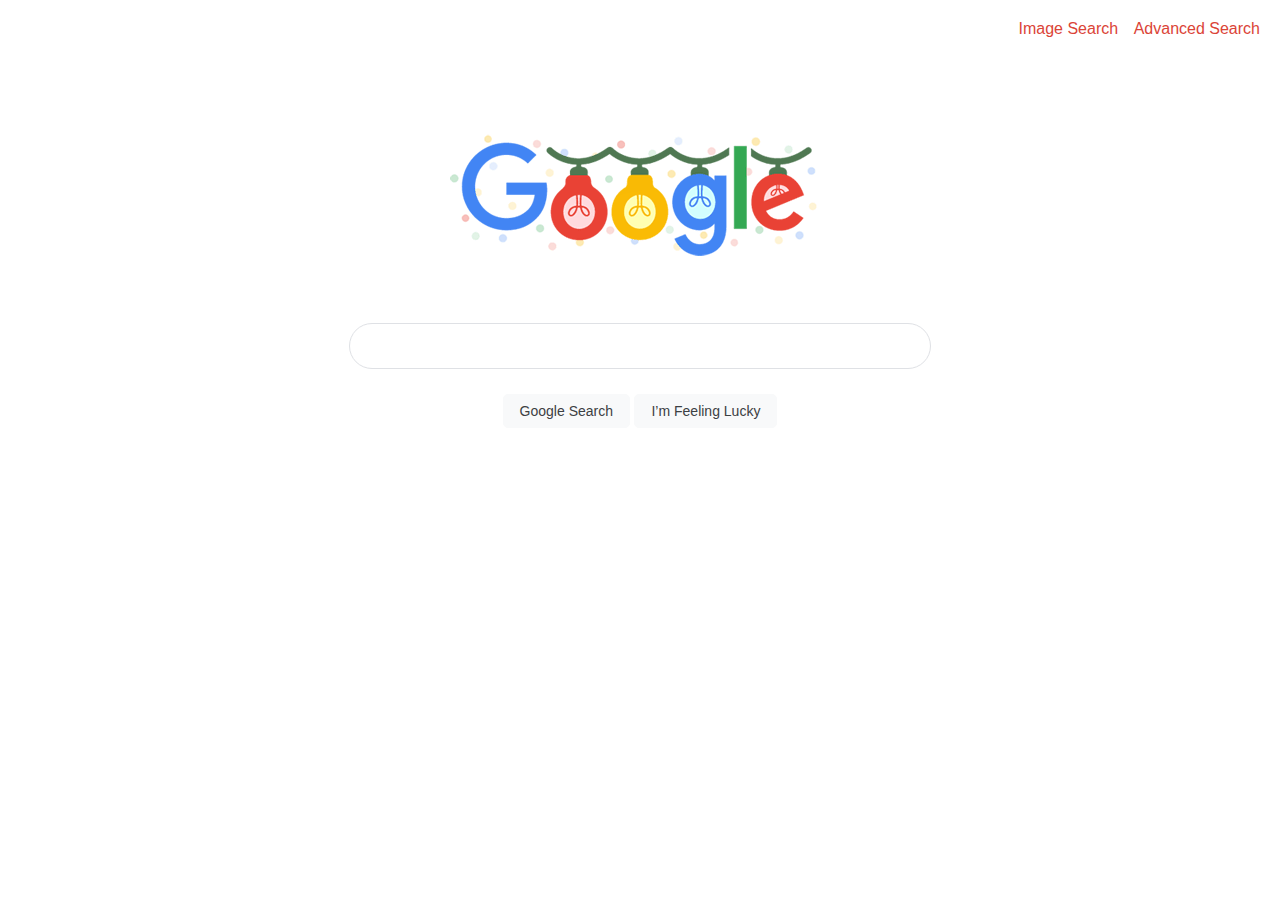
<file: search/index.html>
<!DOCTYPE html>
<html lang="en">
    <head>
        <title>Search</title>
        <link rel="stylesheet" href="styles.css">
    </head>
    <body>
        <div class="links">
            <a href="image.html">Image Search</a>
            <a href="advanced.html">Advanced Search</a>
        </div>
        <div class="container">
            <img src="logo.png" alt="Google Logo">
            <form action="https://google.com/search">
                <input class="form-search" type="text" name="q">
                <div>   
                    <input class="gray-submit" type="submit" value="Google Search">
                    <input class="gray-submit" type="submit" name="btnI" value="I’m Feeling Lucky">
                </div>
                
            </form>
        </div>
        
    </body>
</html>
</file>
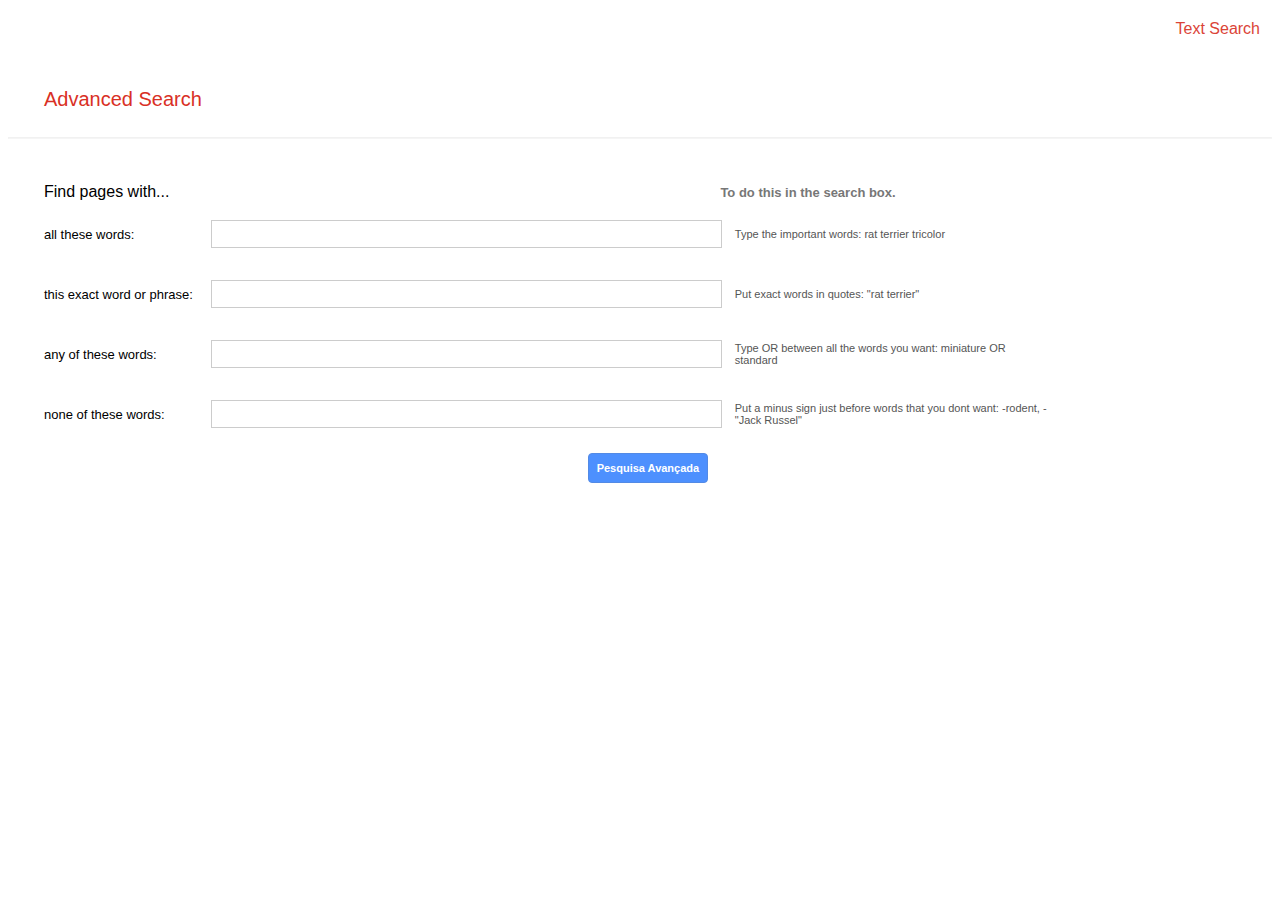
<file: search/advanced.html>
<!DOCTYPE html>
<html lang="en">
    <head>
        <title>Search</title>
        <link rel="stylesheet" href="styles.css">
    </head>
    <body>
        <div class="links">
            <a href="index.html">Text Search</a>
        </div>
        
       <div class="advanced-container">
            <label class="title">Advanced Search</label>
            <hr>
       </div>

       <form class="advanced-form" action="https://www.google.com/search">
           <div class="form-title">
               <span>Find pages with...</span>
               <div class="form-blank">&nbsp</div>
               <div class="bold-description">To do this in the search box.</div>
           </div>

           <div class="form-item">
               <label>all these words:</label>
               <input class="form-input" type="text" name="as_q">
               <div class="input-description">Type the important words: rat terrier tricolor</div>
           </div>

           <div class="form-item">
               <label>this exact word or phrase:</label>
               <input class="form-input" type="text" name="as_epq">
               <div class="input-description">Put exact words in quotes: "rat terrier"</div>
           </div>

           <div class="form-item">
               <label>any of these words:</label>
               <input class="form-input" type="text" name="as_oq">
               <div class="input-description">Type OR between all the words you want: miniature OR standard</div>
           </div>

           <div class="form-item">
               <label>none of these words:</label>
               <input class="form-input" type="text" name="as_eq">
               <div class="input-description">Put a minus sign just before words that you dont want: -rodent, -"Jack Russel"</div>
           </div>

           <div class="form-item">
               <label></label>
               <div class="submit-container">
                    <input class="advanced-submit" type="submit" value="Pesquisa Avançada">
               </div>
               <div class="input-description"></div>
           </div>

           

           
       </form>
        
    </body>
</html>
</file>
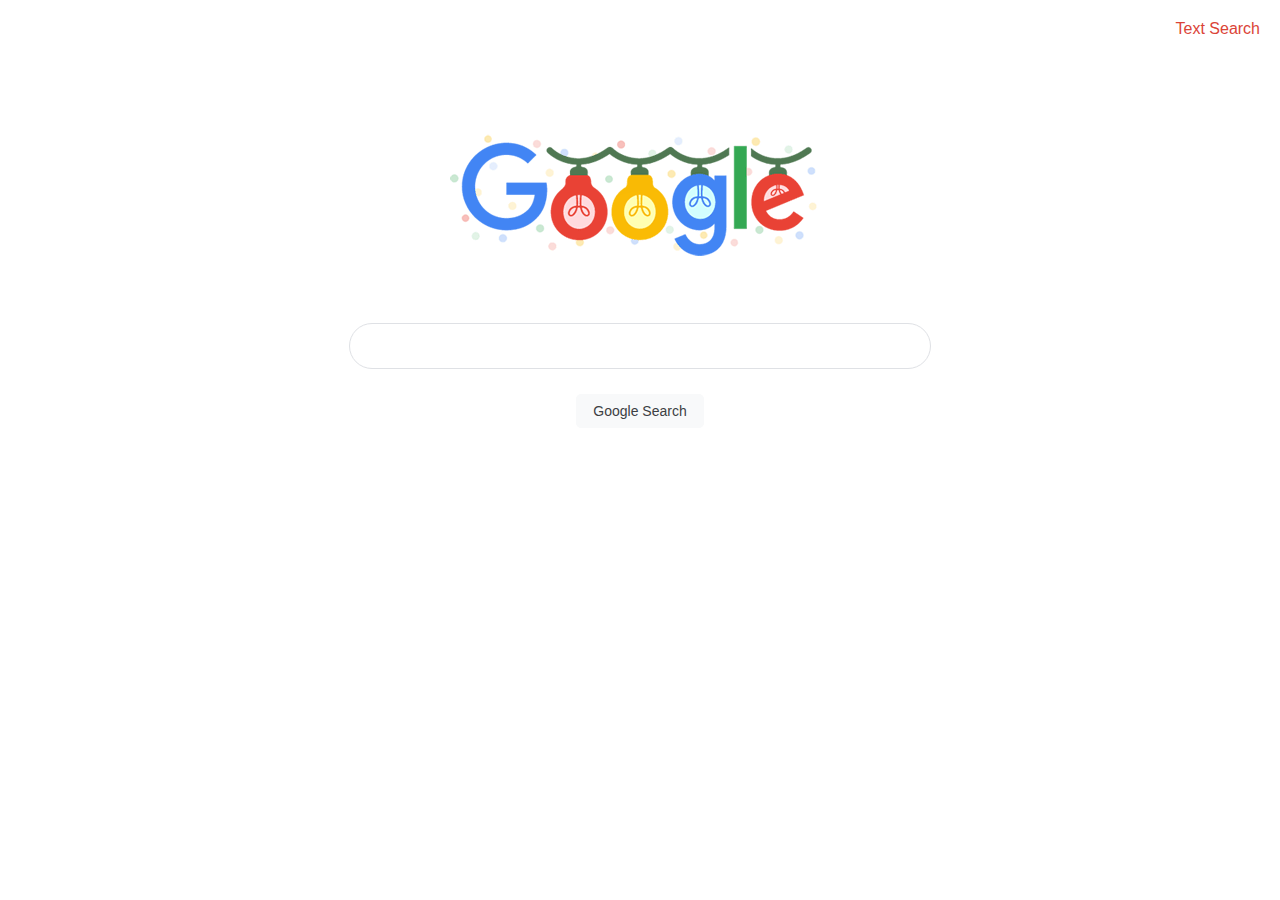
<file: search/image.html>
<!DOCTYPE html>
<html lang="en">
    <head>
        <title>Search</title>
        <link rel="stylesheet" href="styles.css">
    </head>
    <body>
        <div class="links">
            <a href="index.html">Text Search</a>
        </div>
        <div class="container">
            <img src="logo.png" alt="Google Logo">
            <form action="https://www.google.com/search">
                <input class="form-search" type="text" name="q">
                <input class="form-search" type="hidden" name="tbm" value="isch">
                <input class="gray-submit" type="submit" value="Google Search">
            </form>
        </div>
        
    </body>
</html>
</file>
<file: search/styles.css>
body {
    font-family: Arial, Helvetica, sans-serif;
}

.links {
   text-align: right;
   margin-top: 20px;
}

.links a {
    margin-right: 12px;
    color: #DB4437;
    text-decoration: none;
}

.links a:hover {
    color: #FF5733;
}

.container {
    margin-top: 60px;
}

.container, form{
    display: flex;
    flex-direction: column;
    gap:26px;
    justify-content: center;
    align-items: center;  
}

.form-search {
    border-radius: 25px;
    width: 530px;
    padding: 0 25px;
    font-size: 16px;
    outline: 1px solid #dfe1e5;
    height: 44px;
    border:none;
}

.form-search:hover {
    box-shadow: 1px 2px 2px 2px rgba(0, 0, 0, 0.1);
}

.form-search:focus {
    outline: none;
}

.gray-submit {
    border:none;
    padding: 8px 16px;
    border-radius: 5px;
    border: 1px solid #f8f9fa;
    font-size: 14px;
    background-color: #f8f9fa;
    color:#3c4043;
    cursor: pointer
}

.gray-submit:hover {
    border: 1px solid #dadce0;
}

.advanced-container {
    min-height: 100%;
    margin: 0 auto;
    padding-top: 50px;
}

.title {
    color: #d93025;
    font-size: 20px;
    margin-left: 36px;
}

.advanced-container > hr {
    margin-top: 26px;
    border-color: rgba(0, 0, 0, 0.05);
}

.advanced-form {
    margin-left: 36px;
    margin-top: 32px;
    gap:0px;
    width:79.5%;
}

.form-title {
    display: flex;
    flex-direction: row;
    width:100%;
    min-height: 42px;
}

.form-title > label, .form-item > label {
    margin: auto;
    font-size: 13px;
}

.form-title > .form-blank{
    display: inline-block;
    min-width: 167px;
    vertical-align: middle;
    width: 50%;
}

.form-title > .bold-description {
    color: #777;
    font-size: 13px;
    font-weight: 700;
    width:32%;
    margin: auto;
}

.form-item {
    display: flex;
    flex-direction: row;
    width:100%;
    min-height: 42px;
    margin-bottom: 18px;
}

.form-title > span, label, .form-item > span, label{
    vertical-align: baseline;
    min-width: 167px;
    width: 16%;
    margin: auto 0;
}

.form-item > .input-description {
    display: inline-block;
    width: 32%;
    margin: auto;
    margin-left: 8px;
    color: #555;
    font-size: 11px;
    padding-left: 5px;
    vertical-align: middle;
}

.form-item > .form-input {
    min-width: 167px;
    vertical-align: middle;
    width: 50%;
    margin: auto;
    height: 24px;
    border: 1px solid rgba(0, 0, 0, 0.2);
    padding-right: 16px;
}

.form-item > .form-input:focus {
    outline: none;
    border: 1px solid #4285F4;
}

.submit-container {
    display: flex;
    flex-direction: row;
    width:100%;
    justify-content: flex-end;
}

.advanced-submit {
    color: white;
    height: 30px;
    width: 120px;
    background-color: #4d90fe;
    font-size: 11px;
    font-weight: bold;
    border:1px solid #538ae5;
    text-align: center;
    border-radius: 4px;
    margin-right: 8px;
    transform: translateX(-100%);
}

.advanced-submit:hover {
    background-color: #538ae5;
}
</file>
